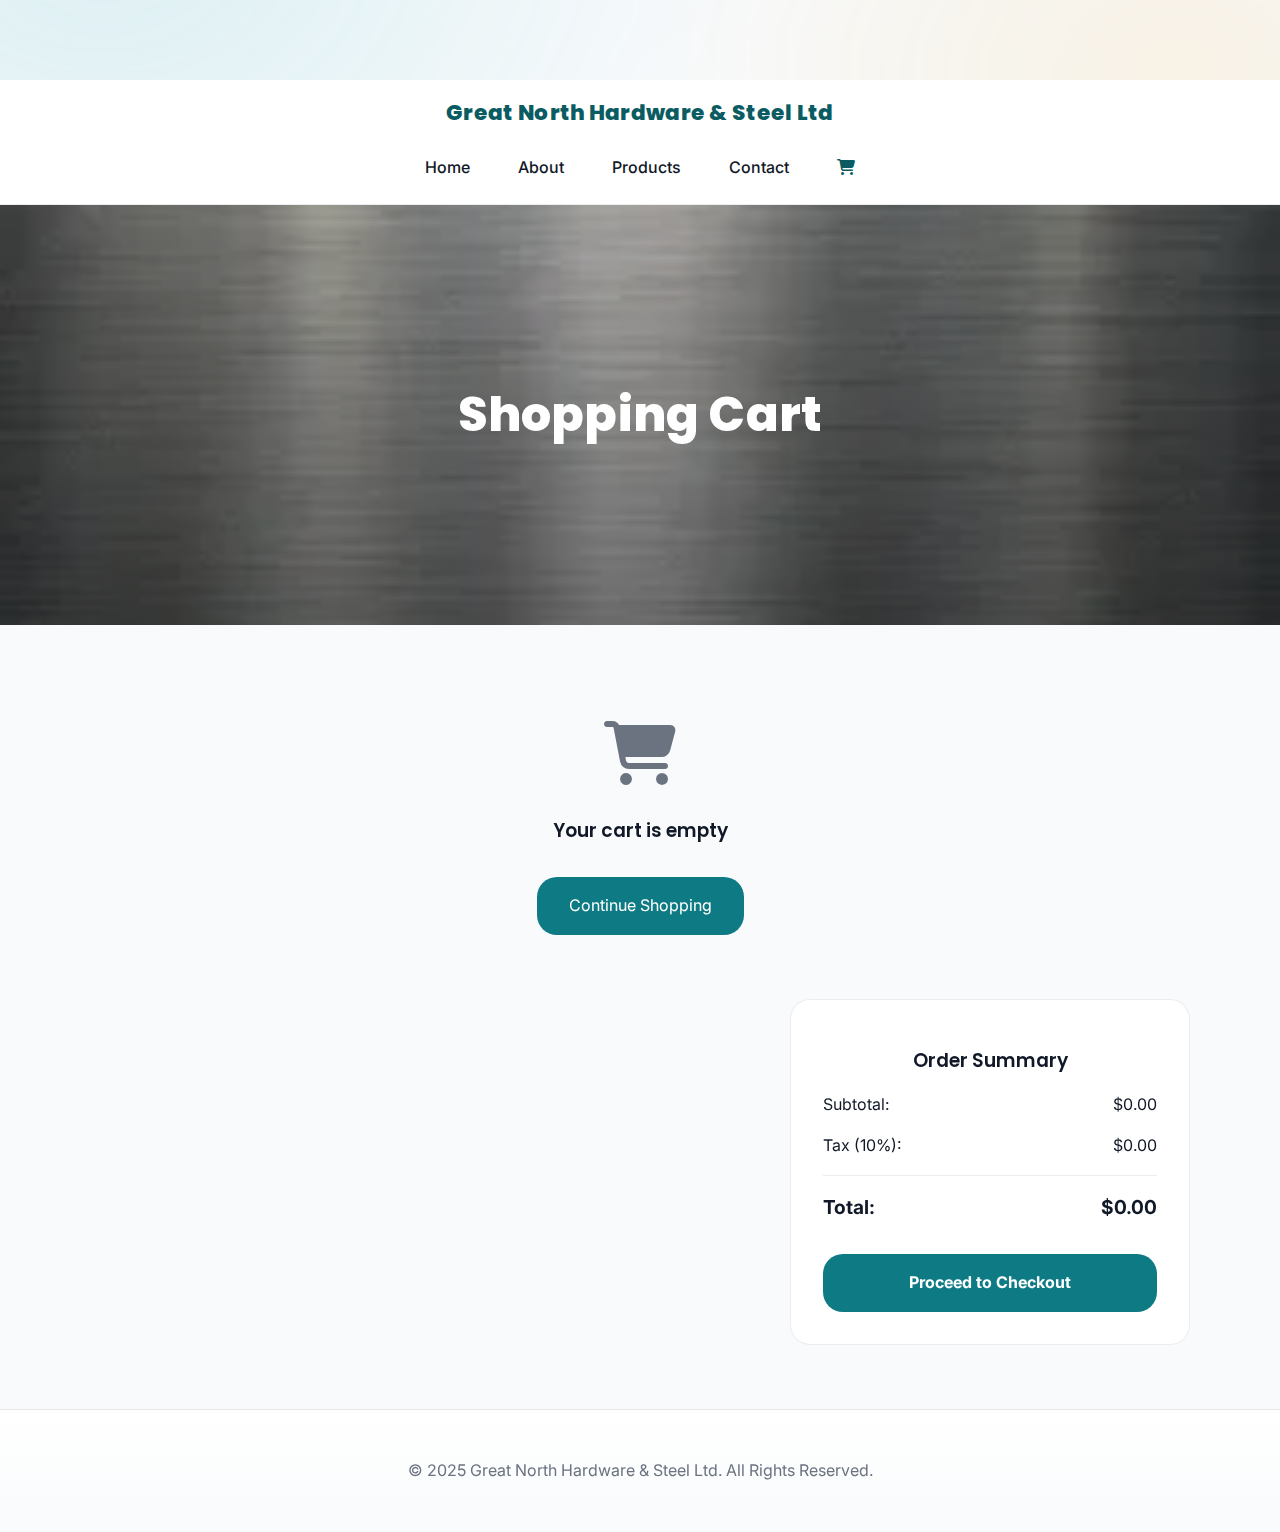
<file: cart.html>
<!DOCTYPE html>
<html lang="en">
<head>
  <link rel="stylesheet" href="https://cdnjs.cloudflare.com/ajax/libs/font-awesome/6.4.0/css/all.min.css">
  <meta charset="UTF-8"> 
  <meta name="viewport" content="width=device-width, initial-scale=1.0">
  <title>Shopping Cart - Great North Hardware & Steel Ltd</title>
  <link rel="stylesheet" href="style.css">
</head>
<body>
<header>
  <div class="logo">Great North Hardware & Steel Ltd</div>
  <nav id="nav-menu">
    <a href="index.html">Home</a>
    <a href="about.html">About</a>
    <a href="products.html">Products</a>
    <a href="contact.html">Contact</a>
    <a href="cart.html" class="cart-link active">
      <i class="fas fa-shopping-cart"></i>
      <span id="cart-count" class="cart-badge">0</span>
    </a>
  </nav>
</header>

<section class="page-banner" style="background-image: url('images/metal.webp');">
  <h2>Shopping Cart</h2>
</section>

<section class="cart-section">
  <div class="container">
    <div id="cart-items"></div>
    <div class="cart-summary">
      <h3>Order Summary</h3>
      <div class="summary-row">
        <span>Subtotal:</span>
        <span id="subtotal">$0.00</span>
      </div>
      <div class="summary-row">
        <span>Tax (10%):</span>
        <span id="tax">$0.00</span>
      </div>
      <div class="summary-row total">
        <span>Total:</span>
        <span id="total">$0.00</span>
      </div>
      <button class="checkout-btn" onclick="checkout()">Proceed to Checkout</button>
    </div>
  </div>
</section>

<footer>
  <p>&copy; 2025 Great North Hardware & Steel Ltd. All Rights Reserved.</p>
</footer>

<script src="script.js"></script>
<script>
function displayCart() {
  const cartItems = document.getElementById('cart-items');
  const cart = JSON.parse(localStorage.getItem('cart')) || [];
  
  if (cart.length === 0) {
    cartItems.innerHTML = '<div class="empty-cart"><i class="fas fa-shopping-cart"></i><h3>Your cart is empty</h3><a href="products.html" class="continue-shopping">Continue Shopping</a></div>';
    updateCartSummary(0);
    return;
  }
  
  let cartHTML = '<div class="cart-items-grid">';
  cart.forEach((item, index) => {
    cartHTML += `
      <div class="cart-item">
        <div class="item-info">
          <h4>${item.name}</h4>
          <p class="item-price">$${item.price}</p>
        </div>
        <div class="quantity-controls">
          <button onclick="updateQuantity(${index}, -1)">-</button>
          <span>${item.quantity}</span>
          <button onclick="updateQuantity(${index}, 1)">+</button>
        </div>
        <div class="item-total">$${(item.price * item.quantity).toFixed(2)}</div>
        <button class="remove-btn" onclick="removeItem(${index})"><i class="fas fa-trash"></i></button>
      </div>
    `;
  });
  cartHTML += '</div>';
  cartItems.innerHTML = cartHTML;
  
  const subtotal = cart.reduce((total, item) => total + (item.price * item.quantity), 0);
  updateCartSummary(subtotal);
}

function updateQuantity(index, change) {
  let cart = JSON.parse(localStorage.getItem('cart')) || [];
  cart[index].quantity += change;
  
  if (cart[index].quantity <= 0) {
    cart.splice(index, 1);
  }
  
  localStorage.setItem('cart', JSON.stringify(cart));
  displayCart();
  updateCartDisplay();
}

function removeItem(index) {
  let cart = JSON.parse(localStorage.getItem('cart')) || [];
  cart.splice(index, 1);
  localStorage.setItem('cart', JSON.stringify(cart));
  displayCart();
  updateCartDisplay();
}

function updateCartSummary(subtotal) {
  const tax = subtotal * 0.1;
  const total = subtotal + tax;
  
  document.getElementById('subtotal').textContent = `$${subtotal.toFixed(2)}`;
  document.getElementById('tax').textContent = `$${tax.toFixed(2)}`;
  document.getElementById('total').textContent = `$${total.toFixed(2)}`;
}

function checkout() {
  const cart = JSON.parse(localStorage.getItem('cart')) || [];
  if (cart.length === 0) {
    showNotification('Your cart is empty!');
    return;
  }
  
  showNotification('Order placed successfully! We will contact you soon.');
  localStorage.removeItem('cart');
  displayCart();
  updateCartDisplay();
}

document.addEventListener('DOMContentLoaded', displayCart);
</script>
</body>
</html>
</file>
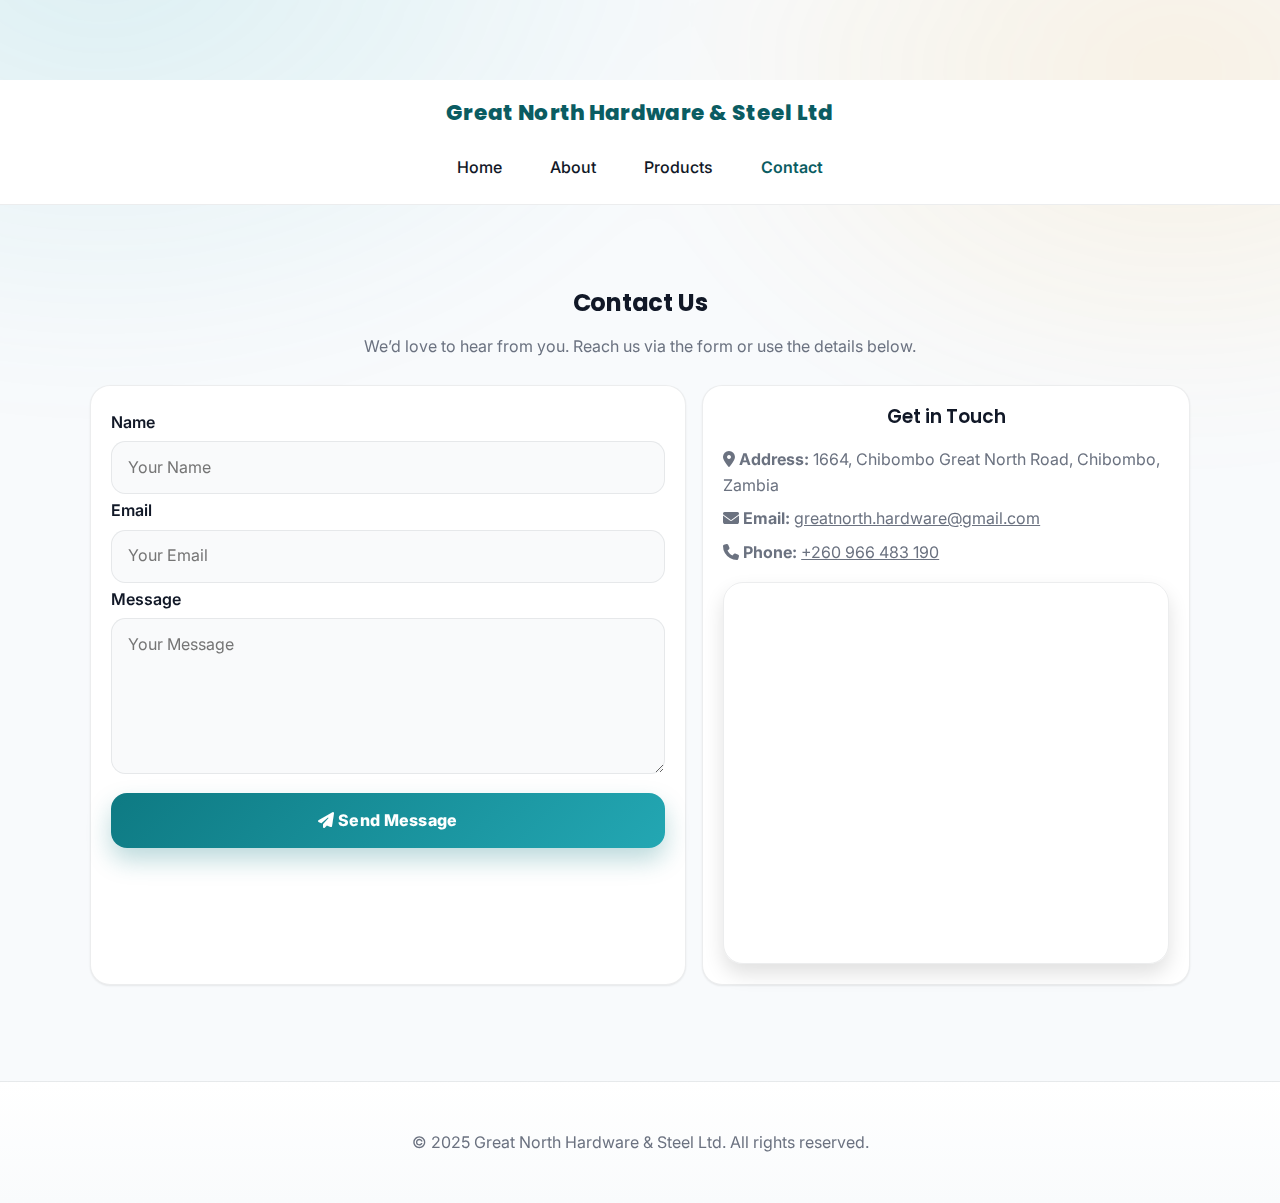
<file: contact.html>
<!DOCTYPE html>
<html lang="en">
<head>
  <meta charset="UTF-8">
  <meta name="viewport" content="width=device-width, initial-scale=1">
  <title>Contact Us - Great North Hardware & Steel Ltd</title>
  <link rel="stylesheet" href="style.css">
  <!-- Font Awesome for icons -->
  <link rel="stylesheet" href="https://cdnjs.cloudflare.com/ajax/libs/font-awesome/6.4.0/css/all.min.css">
</head>
<body>
  <header>
    <div class="logo">Great North Hardware & Steel Ltd</div>
    <button class="menu-toggle" id="menu-toggle">
      <i class="fas fa-bars"></i>
    </button>
    <nav id="nav-menu">
      <button class="close-btn" id="close-btn">
        <i class="fas fa-times"></i>
      </button>
      <a href="index.html">Home</a>
      <a href="about.html">About</a>
      <a href="products.html">Products</a>
      <a href="contact.html" class="active">Contact</a>
    </nav>
  </header>

  <main>
    <section class="contact">
      <h2>Contact Us</h2>
      <p>We’d love to hear from you. Reach us via the form or use the details below.</p>

      <div class="contact-container">
        <!-- Contact Form -->
        <div class="contact-form">
          <form action="https://formspree.io/f/xeolgegd" method="POST">
            <label for="name">Name</label>
            <input type="text" id="name" name="name" placeholder="Your Name" required>

            <label for="email">Email</label>
            <input type="email" id="email" name="email" placeholder="Your Email" required>

            <label for="message">Message</label>
            <textarea id="message" name="message" rows="5" placeholder="Your Message" required></textarea>

            <button type="submit"><i class="fas fa-paper-plane"></i> Send Message</button>
          </form>
        </div>

        <!-- Contact Info -->
        <div class="contact-info">
          <h3>Get in Touch</h3>
          <p><i class="fas fa-map-marker-alt"></i> <strong>Address:</strong> 1664, Chibombo Great North Road, Chibombo, Zambia</p>
          <p><i class="fas fa-envelope"></i> <strong>Email:</strong> <a href="mailto:greatnorth.hardware@gmail.com">greatnorth.hardware@gmail.com</a></p>
          <p><i class="fas fa-phone"></i> <strong>Phone:</strong> <a href="tel:+260966483190">+260 966 483 190</a></p>

          <!-- Google Maps Embed -->
          <div class="map">
            <iframe src="https://www.google.com/maps/embed?pb=!1m18!1m12!1m3!1d3786.890948527685!2d28.183!3d-14.654!2m3!1f0!2f0!3f0!3m2!1i1024!2i768!4f13.1!3m3!1m2!1s0x194f52c4c98f7adf%3A0x2!2sChibombo%2C%20Zambia!5e0!3m2!1sen!2szm!4v1699999999999"
              width="100%" height="250" style="border:0;" allowfullscreen="" loading="lazy"></iframe>
          </div>
        </div>
      </div>
    </section>
  </main>

  <footer>
    <p>&copy; 2025 Great North Hardware & Steel Ltd. All rights reserved.</p>
  </footer>

  <script>
   document.addEventListener("DOMContentLoaded", () => {
  const menuToggle = document.getElementById("menu-toggle");
  const navMenu = document.getElementById("nav-menu");
  const closeBtn = document.getElementById("close-btn");

  // Open menu
  menuToggle.addEventListener("click", () => {
    navMenu.classList.add("active");
    document.body.classList.add("menu-active"); // Add class to body
  });

  // Close menu
  closeBtn.addEventListener("click", () => {
    navMenu.classList.remove("active");
    document.body.classList.remove("menu-active"); // Remove class from body
  });

  // Close when clicking outside nav
  document.addEventListener("click", (e) => {
    if (navMenu.classList.contains("active") && !navMenu.contains(e.target) && e.target !== menuToggle) {
      navMenu.classList.remove("active");
      document.body.classList.remove("menu-active"); // Remove class from body
    }
  });
});
  </script>
</body>
</html>
</file>
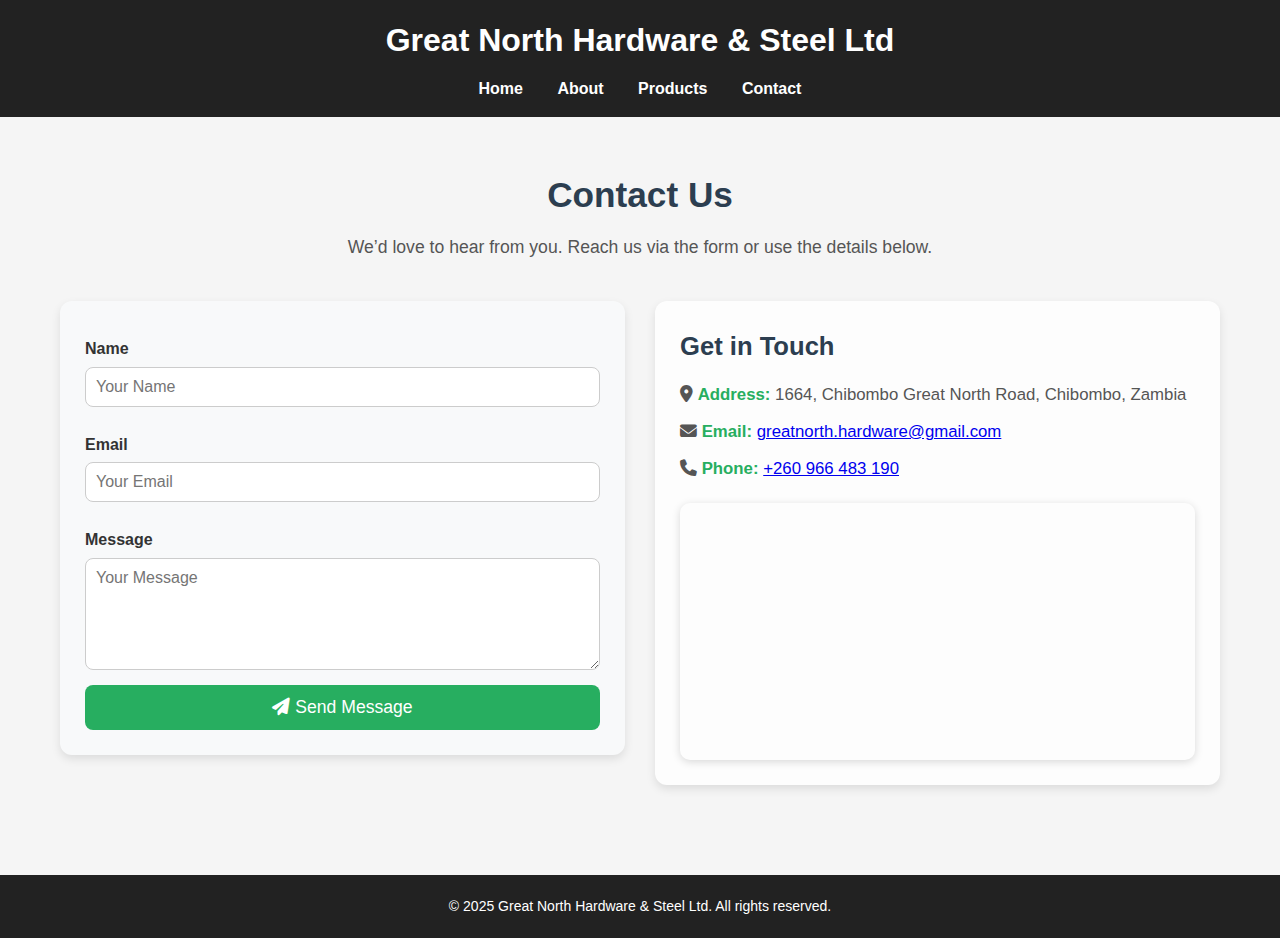
<file: greatnorth-website/contact.html>
<!DOCTYPE html>
<html lang="en">
<head>
  <meta charset="UTF-8">
  <meta name="viewport" content="width=device-width, initial-scale=1.0">
  <title>Contact Us - Great North Hardware & Steel Ltd</title>
  <link rel="stylesheet" href="style.css">

  <!-- Font Awesome for icons -->
  <link rel="stylesheet" href="https://cdnjs.cloudflare.com/ajax/libs/font-awesome/6.4.0/css/all.min.css">
</head>
<body>

  <header>
    <h1>Great North Hardware & Steel Ltd</h1>
    <nav>
      <a href="index.html">Home</a>
      <a href="about.html">About</a>
      <a href="products.html">Products</a>
      <a href="contact.html" class="active">Contact</a>
    </nav>
  </header>

  <main>
    <section class="contact">
      <h2>Contact Us</h2>
      <p>We’d love to hear from you. Reach us via the form or use the details below.</p>

      <div class="contact-container">
        
        <!-- Contact Form -->
        <div class="contact-form">
          <form>
            <label for="name">Name</label>
            <input type="text" id="name" name="name" placeholder="Your Name" required>
            
            <label for="email">Email</label>
            <input type="email" id="email" name="email" placeholder="Your Email" required>
            
            <label for="message">Message</label>
            <textarea id="message" name="message" rows="5" placeholder="Your Message" required></textarea>
            
            <button type="submit"><i class="fas fa-paper-plane"></i> Send Message</button>
          </form>
        </div>

        <!-- Contact Info -->
        <div class="contact-info">
          <h3>Get in Touch</h3>
          <p><i class="fas fa-map-marker-alt"></i> <strong>Address:</strong> 1664, Chibombo Great North Road, Chibombo, Zambia</p>
          <p><i class="fas fa-envelope"></i> <strong>Email:</strong> <a href="mailto:greatnorth.hardware@gmail.com">greatnorth.hardware@gmail.com</a></p>
          <p><i class="fas fa-phone"></i> <strong>Phone:</strong> <a href="tel:+260966483190">+260 966 483 190</a></p>

          <!-- Map -->
          <div class="map">
            <iframe 
              src="https://www.google.com/maps/embed?pb=!1m18!1m12!1m3!1d3786.890948527685!2d28.183!3d-14.654!2m3!1f0!2f0!3f0!3m2!1i1024!2i768!4f13.1!3m3!1m2!1s0x194f52c4c98f7adf%3A0x2!2sChibombo%2C%20Zambia!5e0!3m2!1sen!2szm!4v1699999999999"
              width="100%" height="250" style="border:0;" allowfullscreen="" loading="lazy">
            </iframe>
          </div>
        </div>
      </div>
    </section>
  </main>

  <footer>
    <p>&copy; 2025 Great North Hardware & Steel Ltd. All rights reserved.</p>
  </footer>

</body>
</html>
</file>
<file: style.css>
/*
  Great North Hardware & Steel Ltd — Global Stylesheet
  Mobile-first, responsive, accessible, and gorgeous ✨
  Works with: index.html, about.html, products.html, contact.html
*/

/* --- Font & Variable Setup -------------------------------------------- */
@import url('https://fonts.googleapis.com/css2?family=Inter:wght@300;400;500;600;700;800&family=Poppins:wght@400;600;700&display=swap');

:root {
  /* Brand palette */
  --brand: #0e7a83;           /* teal */
  --brand-700: #0a5c62;
  --brand-600: #0c6d74;
  --brand-500: #0e7a83;
  --brand-400: #23a7b3;
  --brand-300: #50c7d1;
  --brand-200: #a2e6ec;
  --brand-50:  #eafcff;

  --accent: #f5a524;           /* amber */
  --accent-600: #c88413;

  --bg: #0b0e13;               /* canvas background (used in dark) */
  --surface: #0f141b;          /* card/background surfaces */
  --text: #111827;             /* default text */
  --muted: #6b7280;            /* secondary text */
  --border: rgba(17, 24, 39, .08);
  --ring: rgba(14, 122, 131, .35);

  --radius: 1.25rem;
  --radius-sm: .875rem;
  --shadow-sm: 0 1px 2px rgba(0,0,0,.08);
  --shadow-md: 0 10px 20px rgba(0,0,0,.12);
  --shadow-lg: 0 30px 60px rgba(0,0,0,.18);

  --container: 1100px;
}

@media (prefers-color-scheme: dark) {
  :root {
    --text: #e5e7eb;
    --muted: #a6adbb;
    --border: rgba(255, 255, 255, .08);
    --ring: rgba(56, 189, 248, .35);
  }
}

/* --- CSS Reset --------------------------------------------------------- */
*, *::before, *::after { box-sizing: border-box; }
html { scroll-behavior: smooth; }
html, body { height: 100%; }
body {
  margin: 0; 
  font-family: Inter, system-ui, -apple-system, Segoe UI, Roboto, Helvetica, Arial, "Apple Color Emoji", "Segoe UI Emoji";
  color: var(--text);
  background: #f8fafc;
  line-height: 1.6;
  -webkit-font-smoothing: antialiased; 
  -moz-osx-font-smoothing: grayscale;
  padding-top: 80px;
  text-align: center;
  overflow-x: hidden;
}

body.menu-active {
  overflow: hidden;
}

@media (max-width: 768px) {
  body {
    padding-top: 70px;
  }
}

img { max-width: 100%; height: auto; display: block; }
a { color: inherit; text-decoration: none; }
button, input, textarea { font: inherit; color: inherit; }

/* --- Layout Helpers ---------------------------------------------------- */
.container { 
  width: min(100% - 2rem, var(--container)); 
  margin: 0 auto; 
  text-align: center; /* Center container content */
}
.section { 
  padding: clamp(2.5rem, 4vw, 5rem) 0; 
  text-align: center; /* Center section content */
}

h1, h2, h3 { font-family: Poppins, Inter, system-ui; line-height: 1.2; }
h1 { font-weight: 800; letter-spacing: -.02em; }
h2 { font-weight: 700; letter-spacing: -.01em; }
h3 { font-weight: 600; }

p { 
  color: var(--muted);
  max-width: 800px; /* Limit paragraph width for readability */
  margin-left: auto; /* Center paragraphs */
  margin-right: auto; /* Center paragraphs */
}

/* --- Fancy Gradient Backdrop (subtle) --------------------------------- */
body::before {
  content: "";
  position: fixed; inset: -20vh -20vw; z-index: -1;
  background: radial-gradient(60% 60% at 20% 10%, rgba(35, 167, 179, .12) 0%, transparent 60%),
              radial-gradient(50% 50% at 80% 20%, rgba(245, 165, 36, .10) 0%, transparent 60%);
  filter: blur(40px) saturate(110%);
}

/* --- Header / Navigation ---------------------------------------------- */
header {
  position: sticky; 
  top: 0; 
  z-index: 50;
  background: white;
  border-bottom: 1px solid var(--border);
  padding: 1rem;
  text-align: center;
}

@media (prefers-color-scheme: dark) {
  header { 
    background: var(--surface);
    border-bottom: 1px solid var(--border);
  }
}

header .logo {
  font-family: Poppins, Inter, system-ui; 
  font-weight: 800; 
  letter-spacing: .3px;
  font-size: clamp(1.05rem, 2.2vw, 1.35rem);
  color: var(--brand-700);
  margin-bottom: 1rem;
}

@media (prefers-color-scheme: dark) {
  header .logo { color: #d9f3f5; }
}

nav#nav-menu {
  display: flex;
  justify-content: center;
  gap: 1rem;
  flex-wrap: wrap;
}

nav#nav-menu a { 
  padding: 0.5rem 1rem; 
  font-weight: 500; 
  color: var(--text);
  transition: color 0.2s ease;
}

nav#nav-menu a:hover { 
  color: var(--brand-500);
}

nav#nav-menu a.active { 
  color: var(--brand-700);
  font-weight: 600;
}

/* Mobile menu toggle */
.menu-toggle {
  display: none;
  background: none;
  border: none;
  font-size: 1.5rem;
  color: var(--brand-700);
  cursor: pointer;
}

.close-btn {
  display: none;
  position: absolute;
  top: 1rem;
  right: 1rem;
  background: none;
  border: none;
  font-size: 1.5rem;
  color: var(--text);
  cursor: pointer;
}

@media (max-width: 768px) {
  .menu-toggle {
    display: block;
  }
  
  nav#nav-menu {
    position: fixed;
    top: 0;
    right: -100%;
    width: 80%;
    height: 100vh;
    background: white;
    flex-direction: column;
    justify-content: flex-start;
    align-items: stretch;
    padding: 4rem 2rem 2rem;
    box-shadow: -5px 0 15px rgba(0,0,0,0.1);
    transition: right 0.3s ease;
    z-index: 100;
  }
  
  nav#nav-menu.active {
    right: 0;
  }
  
  nav#nav-menu a {
    padding: 1rem 0;
    border-bottom: 1px solid var(--border);
    text-align: left;
  }
  
  nav#nav-menu .close-btn {
    display: block;
  }
  
  .cart-link {
    margin-top: 1rem;
    padding-top: 1rem;
    border-top: 2px solid var(--border);
  }
}

/* --- Banner / Hero ----------------------------------------------------- */
.page-banner {
  position: relative;
  min-height: clamp(220px, 38vw, 420px);
  display: grid; place-items: center;
  background-size: cover; background-position: center; 
  overflow: hidden;
}
.page-banner::before {
  content: ""; position: absolute; inset: 0;
  background: linear-gradient(180deg, rgba(0,0,0,.35), rgba(0,0,0,.55));
}
.page-banner h2 {
  position: relative; z-index: 1; 
  color: #fff; font-size: clamp(1.6rem, 6vw, 3rem); 
  font-weight: 800; text-align: center; letter-spacing: .2px;
  padding: 0 1rem;
}

/* Scroll cue (About page) */
.scroll-down { 
  width: 42px; height: 42px; border-radius: 999px; 
  margin: -1.25rem auto 0; display: grid; place-items: center; 
  background: white; color: var(--brand-700); 
  box-shadow: 0 10px 25px rgba(0,0,0,.12);
  animation: floatY 2.2s ease-in-out infinite;
}
.scroll-down i { font-size: 1.1rem; }
@keyframes floatY { 0%,100%{ transform: translateY(0)} 50%{ transform: translateY(8px)} }

/* --- Generic Content Blocks ------------------------------------------- */
.content { 
  padding: clamp(2rem, 5vw, 4rem) 1rem; 
  max-width: var(--container); margin: 0 auto; 
  text-align: center; /* Center content */
}
.content h2 { margin: 0 0 .5rem; }
.content p { font-size: 1.05rem; }

/* --- Gallery (Home) ---------------------------------------------------- */
.gallery { 
  padding: clamp(2rem, 5vw, 4rem) 1rem; 
  text-align: center; /* Center gallery content */
}
.gallery h3 { text-align: center; margin-bottom: 1.25rem; }
.gallery-grid {
  width: min(100% - 2rem, var(--container));
  margin: 0 auto; 
  display: grid; gap: 1rem; 
  grid-template-columns: repeat(2, 1fr);
  justify-content: center; /* Center grid items */
}
.gallery-grid img {
  border-radius: var(--radius); 
  box-shadow: var(--shadow-md);
  width: 100%;
  height: 250px; /* Fixed height for all images */
  object-fit: cover; /* Ensures images cover the area without distortion */
  transition: transform .6s cubic-bezier(.2,.8,.2,1), box-shadow .3s ease;
}
.gallery-grid img:hover { 
  transform: translateY(-6px) scale(1.02); 
  box-shadow: var(--shadow-lg);
}
@media (min-width: 780px) {
  .gallery-grid { grid-template-columns: repeat(3, 1fr); }
}

/* --- Values Grid (About) ---------------------------------------------- */
.values { 
  padding: clamp(2.2rem, 4vw, 4.4rem) 1rem; 
  text-align: center; /* Center values content */
}
.values h2 { text-align: center; margin-bottom: 1.2rem; }
.values-grid {
  width: min(100% - 2rem, var(--container)); margin: 0 auto;
  display: grid; gap: 1rem; grid-template-columns: 1fr;
  justify-content: center; /* Center grid items */
}
@media (min-width: 680px) { .values-grid { grid-template-columns: repeat(3, 1fr); } }

.value-box { 
  background: linear-gradient(180deg, #fff, #f6f9fb);
  border: 1px solid var(--border); border-radius: var(--radius); 
  padding: 1.25rem; text-align: center; 
  box-shadow: var(--shadow-sm); transition: .3s ease;
}
.value-box:hover { transform: translateY(-6px); box-shadow: var(--shadow-md); }
.value-box img { 
  width: 72px; 
  height: 72px; 
  margin: .25rem auto .75rem; 
  object-fit: cover; /* Ensure value images are consistent */
}
.value-box h3 { margin: .25rem 0 .35rem; }

/* --- Team Section (About) --------------------------------------------- */
.team { 
  padding: clamp(2rem, 5vw, 4rem) 1rem; 
  width: min(100% - 2rem, var(--container)); margin: 0 auto; 
  text-align: center; /* Center team content */
}
.team img { 
  border-radius: var(--radius); 
  box-shadow: var(--shadow-md);
  width: 100%;
  height: 350px; /* Increased from 250px to 350px for bigger images */
  object-fit: cover; /* Ensures images cover the area without distortion */
}

/* --- Products Grid ----------------------------------------------------- */
.products { 
  padding: clamp(2rem, 5vw, 4rem) 1rem; 
  text-align: center; /* Center products content */
}
.products h2 { text-align: center; margin-bottom: 1.2rem; }
.product-grid {
  width: min(100% - 2rem, var(--container)); margin: 0 auto; 
  display: grid; gap: 1rem; grid-template-columns: 1fr; 
  justify-content: center; /* Center grid items */
}
@media (min-width: 680px) { .product-grid { grid-template-columns: repeat(2, 1fr); } }
@media (min-width: 980px) { .product-grid { grid-template-columns: repeat(3, 1fr); } }

.product-card { 
  display: grid; grid-template-rows: auto 1fr; 
  background: #fff; border: 1px solid var(--border); 
  border-radius: calc(var(--radius) + .25rem); overflow: hidden; 
  box-shadow: var(--shadow-sm); transition: transform .35s ease, box-shadow .35s ease;
  text-align: center; /* Center product card content */
}
.product-card:hover { transform: translateY(-6px); box-shadow: var(--shadow-md); }
.product-card img { 
  aspect-ratio: 16/10; 
  object-fit: cover;
  width: 100%;
  height: 200px; /* Fixed height for all product images */
}
.product-info { padding: 1rem 1rem 1.25rem; }
.product-info h3 { margin: .25rem 0 .25rem; }
.product-info p { min-height: 3.2rem; }
.product-info .product-actions {
  display: flex;
  gap: 0.5rem;
  margin-top: .75rem;
  justify-content: center;
}

.product-info .btn {
  flex: 1;
  padding: .6rem .95rem;
  border: none;
  border-radius: .85rem;
  font-weight: 700;
  cursor: pointer;
  transition: transform .15s ease, box-shadow .15s ease, background .2s ease;
}

.product-info .btn-primary {
  background: var(--brand);
  color: white;
  box-shadow: 0 8px 16px rgba(14,122,131,.25);
}

.product-info .btn-secondary {
  background: var(--accent);
  color: white;
  box-shadow: 0 8px 16px rgba(245,165,36,.25);
}

.product-info .btn:hover {
  transform: translateY(-2px);
}

.product-info .btn-primary:hover {
  background: var(--brand-600);
  box-shadow: 0 12px 20px rgba(14,122,131,.28);
}

.product-info .btn-secondary:hover {
  background: var(--accent-600);
  box-shadow: 0 12px 20px rgba(245,165,36,.28);
}

/* --- Contact Page ------------------------------------------------------ */
.contact { 
  padding: clamp(2rem, 5vw, 4rem) 1rem; 
  text-align: center; /* Center contact content */
}
.contact h2 { text-align: center; margin-bottom: .6rem; }
.contact p { text-align: center; margin-bottom: 1.6rem; }

.contact-container { 
  width: min(100% - 2rem, var(--container)); margin: 0 auto; 
  display: grid; gap: 1rem; grid-template-columns: 1fr; 
  justify-content: center; /* Center grid items */
}
@media (min-width: 900px) { .contact-container { grid-template-columns: 1.1fr .9fr; } }

.contact-form, .contact-info { 
  background: #fff; border: 1px solid var(--border); border-radius: var(--radius);
  box-shadow: var(--shadow-sm); padding: 1.25rem;
  text-align: left; /* Form text should be left-aligned */
}

/* Form */
label { font-weight: 600; display: block; margin: .25rem 0 .35rem; }
input, textarea {
  width: 100%; border: 1px solid var(--border); border-radius: .9rem; 
  padding: .8rem 1rem; background: #f9fafb;
  outline: none; transition: border-color .2s ease, box-shadow .2s ease;
}
input:focus, textarea:focus { 
  border-color: var(--brand-400); 
  box-shadow: 0 0 0 6px var(--ring);
}
button[type="submit"] {
  margin-top: .75rem; width: 100%; 
  background: linear-gradient(135deg, var(--brand-500), var(--brand-400));
  color: white; font-weight: 800; letter-spacing: .3px;
  padding: .9rem 1rem; border: 0; border-radius: 1rem; cursor: pointer;
  box-shadow: 0 12px 24px rgba(14,122,131,.28);
  transition: transform .1s ease, filter .2s ease, box-shadow .2s ease;
}
button[type="submit"]:hover { filter: brightness(1.03); box-shadow: 0 18px 28px rgba(14,122,131,.34); }
button[type="submit"]:active { transform: translateY(1px); }

/* Contact info */
.contact-info h3 { margin-top: 0; text-align: center; } /* Center heading */
.contact-info p { text-align: left; margin: .5rem 0; }
.contact-info a { text-decoration: underline; }

/* Map */
.map { 
  margin-top: 1rem; border-radius: var(--radius); overflow: hidden; 
  box-shadow: var(--shadow-md); border: 1px solid var(--border);
}
.map iframe { display: block; width: 100%; height: clamp(240px, 35vw, 380px); }

/* --- Footer ------------------------------------------------------------ */
footer {
  margin-top: 2rem; text-align: center; padding: 2rem 1rem; 
  color: var(--muted); border-top: 1px solid var(--border);
  background: linear-gradient(180deg, #fff, #f9fbfc);
}

/* --- New Features Styles ----------------------------------------------- */
.cart-link {
  position: relative;
  display: flex;
  align-items: center;
  gap: 0.5rem;
}

.cart-badge {
  background: var(--accent);
  color: white;
  border-radius: 50%;
  width: 20px;
  height: 20px;
  display: flex;
  align-items: center;
  justify-content: center;
  font-size: 0.8rem;
  font-weight: bold;
  position: absolute;
  top: -8px;
  right: -8px;
}

.search-container {
  position: relative;
  max-width: 400px;
  margin: 2rem auto;
}

.search-input {
  width: 100%;
  padding: 1rem 3rem 1rem 1rem;
  border: 2px solid var(--border);
  border-radius: 2rem;
  font-size: 1rem;
  outline: none;
  transition: border-color 0.3s ease;
}

.search-input:focus {
  border-color: var(--brand);
}

.search-icon {
  position: absolute;
  right: 1rem;
  top: 50%;
  transform: translateY(-50%);
  color: var(--muted);
}

.stats-grid {
  display: grid;
  grid-template-columns: repeat(auto-fit, minmax(200px, 1fr));
  gap: 1rem;
  margin: 2rem 0;
  max-width: 800px;
  margin-left: auto;
  margin-right: auto;
}

.stat-card {
  background: white;
  padding: 2rem;
  border-radius: var(--radius);
  text-align: center;
  box-shadow: var(--shadow-sm);
  border: 1px solid var(--border);
}

.stat-card i {
  font-size: 2rem;
  color: var(--brand);
  margin-bottom: 1rem;
}

.stat-card h3 {
  font-size: 2rem;
  margin: 0.5rem 0;
  color: var(--brand-700);
}

.notification {
  position: fixed;
  top: 20px;
  right: 20px;
  background: var(--brand);
  color: white;
  padding: 1rem 1.5rem;
  border-radius: var(--radius);
  box-shadow: var(--shadow-lg);
  transform: translateX(400px);
  transition: transform 0.3s ease;
  z-index: 1000;
}

.notification.show {
  transform: translateX(0);
}

.cart-section {
  padding: 2rem 1rem;
  max-width: 1200px;
  margin: 0 auto;
}

.cart-items-grid {
  margin-bottom: 2rem;
}

.cart-item {
  display: grid;
  grid-template-columns: 2fr 1fr 1fr auto;
  gap: 1rem;
  align-items: center;
  padding: 1rem;
  background: white;
  border: 1px solid var(--border);
  border-radius: var(--radius);
  margin-bottom: 1rem;
}

.quantity-controls {
  display: flex;
  align-items: center;
  gap: 0.5rem;
}

.quantity-controls button {
  width: 30px;
  height: 30px;
  border: 1px solid var(--border);
  background: white;
  border-radius: 50%;
  cursor: pointer;
}

.cart-summary {
  background: white;
  padding: 2rem;
  border-radius: var(--radius);
  border: 1px solid var(--border);
  max-width: 400px;
  margin-left: auto;
}

.summary-row {
  display: flex;
  justify-content: space-between;
  margin-bottom: 1rem;
}

.summary-row.total {
  font-weight: bold;
  font-size: 1.2rem;
  border-top: 1px solid var(--border);
  padding-top: 1rem;
}

.checkout-btn {
  width: 100%;
  background: var(--brand);
  color: white;
  padding: 1rem;
  border: none;
  border-radius: var(--radius);
  font-weight: bold;
  cursor: pointer;
  margin-top: 1rem;
}

.empty-cart {
  text-align: center;
  padding: 4rem 2rem;
}

.empty-cart i {
  font-size: 4rem;
  color: var(--muted);
  margin-bottom: 1rem;
}

.continue-shopping {
  display: inline-block;
  background: var(--brand);
  color: white;
  padding: 1rem 2rem;
  border-radius: var(--radius);
  text-decoration: none;
  margin-top: 1rem;
}

/* Modal Styles */
.modal {
  position: fixed;
  z-index: 1000;
  left: 0;
  top: 0;
  width: 100%;
  height: 100%;
  background-color: rgba(0,0,0,0.5);
  display: flex;
  align-items: center;
  justify-content: center;
}

.modal-content {
  background-color: white;
  padding: 2rem;
  border-radius: var(--radius);
  width: 90%;
  max-width: 500px;
  position: relative;
}

.close {
  position: absolute;
  right: 1rem;
  top: 1rem;
  font-size: 2rem;
  cursor: pointer;
  color: var(--muted);
}

.close:hover {
  color: var(--text);
}

.modal-content h3 {
  margin-top: 0;
  margin-bottom: 1.5rem;
  text-align: center;
}

.modal-content form {
  display: flex;
  flex-direction: column;
  gap: 1rem;
}

.modal-content input,
.modal-content textarea {
  padding: 0.8rem;
  border: 1px solid var(--border);
  border-radius: 0.5rem;
  font-size: 1rem;
}

.modal-content button {
  padding: 1rem;
  border: none;
  border-radius: 0.5rem;
  font-weight: bold;
  cursor: pointer;
}

/* Enhanced Homepage Styles */
.services {
  padding: 4rem 1rem;
  background: linear-gradient(135deg, #f8fafc 0%, #e2e8f0 100%);
}

.services-grid {
  display: grid;
  grid-template-columns: repeat(auto-fit, minmax(250px, 1fr));
  gap: 2rem;
  max-width: 1200px;
  margin: 2rem auto 0;
}

.service-card {
  background: white;
  padding: 2rem;
  border-radius: var(--radius);
  text-align: center;
  box-shadow: var(--shadow-sm);
  border: 1px solid var(--border);
  transition: transform 0.3s ease, box-shadow 0.3s ease;
}

.service-card:hover {
  transform: translateY(-5px);
  box-shadow: var(--shadow-md);
}

.service-card i {
  font-size: 3rem;
  color: var(--brand);
  margin-bottom: 1rem;
}

.service-card h3 {
  margin-bottom: 1rem;
  color: var(--brand-700);
}

.product-showcase {
  position: relative;
  border-radius: var(--radius);
  overflow: hidden;
  transition: transform 0.3s ease;
}

.product-showcase:hover {
  transform: scale(1.05);
}

.showcase-overlay {
  position: absolute;
  bottom: 0;
  left: 0;
  right: 0;
  background: linear-gradient(transparent, rgba(0,0,0,0.8));
  color: white;
  padding: 2rem 1rem 1rem;
  text-align: center;
}

.showcase-overlay h3 {
  margin: 0 0 0.5rem;
  font-size: 1.5rem;
}

.testimonials {
  padding: 4rem 1rem;
  background: var(--brand-50);
}

.testimonials-grid {
  display: grid;
  grid-template-columns: repeat(auto-fit, minmax(300px, 1fr));
  gap: 2rem;
  max-width: 1200px;
  margin: 2rem auto 0;
}

.testimonial-card {
  background: white;
  padding: 2rem;
  border-radius: var(--radius);
  box-shadow: var(--shadow-sm);
  border-left: 4px solid var(--brand);
}

.stars {
  color: #fbbf24;
  font-size: 1.2rem;
  margin-bottom: 1rem;
}

.customer-info {
  margin-top: 1rem;
  padding-top: 1rem;
  border-top: 1px solid var(--border);
}

.customer-info strong {
  display: block;
  color: var(--brand-700);
}

.customer-info span {
  color: var(--muted);
  font-size: 0.9rem;
}

/* Enhanced About Page Styles */
.about-intro {
  display: grid;
  grid-template-columns: 1fr;
  gap: 3rem;
  align-items: center;
  max-width: 1200px;
  margin: 0 auto;
}

@media (min-width: 768px) {
  .about-intro {
    grid-template-columns: 1fr 1fr;
  }
}

.about-highlights {
  display: flex;
  flex-direction: column;
  gap: 1rem;
  margin-top: 2rem;
}

.highlight {
  display: flex;
  align-items: center;
  gap: 1rem;
}

.highlight i {
  color: var(--brand);
  font-size: 1.5rem;
}

.about-image img {
  border-radius: var(--radius);
  box-shadow: var(--shadow-md);
}

.company-history {
  padding: 4rem 1rem;
  background: linear-gradient(135deg, #f8fafc 0%, #e2e8f0 100%);
}

.timeline {
  max-width: 800px;
  margin: 2rem auto;
  position: relative;
}

.timeline::before {
  content: '';
  position: absolute;
  left: 50%;
  transform: translateX(-50%);
  width: 2px;
  height: 100%;
  background: var(--brand);
}

.timeline-item {
  display: flex;
  margin-bottom: 3rem;
  position: relative;
}

.timeline-item:nth-child(odd) {
  flex-direction: row;
}

.timeline-item:nth-child(even) {
  flex-direction: row-reverse;
}

.timeline-year {
  background: var(--brand);
  color: white;
  padding: 1rem;
  border-radius: 50%;
  width: 80px;
  height: 80px;
  display: flex;
  align-items: center;
  justify-content: center;
  font-weight: bold;
  position: absolute;
  left: 50%;
  transform: translateX(-50%);
  z-index: 2;
}

.timeline-content {
  background: white;
  padding: 2rem;
  border-radius: var(--radius);
  box-shadow: var(--shadow-sm);
  width: 45%;
  margin-left: auto;
  margin-right: auto;
}

.timeline-item:nth-child(odd) .timeline-content {
  margin-right: 55%;
}

.timeline-item:nth-child(even) .timeline-content {
  margin-left: 55%;
}

.team-grid {
  display: grid;
  grid-template-columns: repeat(auto-fit, minmax(250px, 1fr));
  gap: 2rem;
  max-width: 1000px;
  margin: 2rem auto 0;
}

.team-member {
  background: white;
  padding: 2rem;
  border-radius: var(--radius);
  text-align: center;
  box-shadow: var(--shadow-sm);
  border: 1px solid var(--border);
  transition: transform 0.3s ease;
}

.team-member:hover {
  transform: translateY(-5px);
}

.team-member img {
  width: 120px;
  height: 120px;
  border-radius: 50%;
  margin: 0 auto 1rem;
  object-fit: cover;
}

.team-member h3 {
  margin: 1rem 0 0.5rem;
  color: var(--brand-700);
}

.team-member p {
  color: var(--brand);
  font-weight: 600;
  margin-bottom: 0.5rem;
}

.team-member span {
  color: var(--muted);
  font-size: 0.9rem;
}

/* Enhanced Products Page Styles */
.products-header {
  text-align: center;
  margin-bottom: 3rem;
}

.products-header h2 {
  margin-bottom: 1rem;
}

.product-categories {
  display: flex;
  justify-content: center;
  gap: 1rem;
  margin: 2rem 0;
  flex-wrap: wrap;
}

.category-btn {
  padding: 0.8rem 1.5rem;
  border: 2px solid var(--brand);
  background: transparent;
  color: var(--brand);
  border-radius: 2rem;
  cursor: pointer;
  transition: all 0.3s ease;
  font-weight: 600;
}

.category-btn.active,
.category-btn:hover {
  background: var(--brand);
  color: white;
}

.product-features {
  padding: 4rem 1rem;
  background: var(--brand-50);
}

.features-grid {
  display: grid;
  grid-template-columns: repeat(auto-fit, minmax(250px, 1fr));
  gap: 2rem;
  max-width: 1000px;
  margin: 2rem auto 0;
}

.feature-card {
  background: white;
  padding: 2rem;
  border-radius: var(--radius);
  text-align: center;
  box-shadow: var(--shadow-sm);
  border: 1px solid var(--border);
}

.feature-card i {
  font-size: 2.5rem;
  color: var(--brand);
  margin-bottom: 1rem;
}

.feature-card h3 {
  margin-bottom: 1rem;
  color: var(--brand-700);
}

@media (max-width: 768px) {
  /* Header adjustments */
  header {
    display: flex;
    justify-content: space-between;
    align-items: center;
    padding: 1rem;
  }
  
  header .logo {
    font-size: 1rem;
    margin-bottom: 0;
  }
  
  /* Banner adjustments */
  .page-banner {
    min-height: 200px;
  }
  
  .page-banner h2 {
    font-size: 1.8rem;
  }
  
  /* Grid adjustments */
  .stats-grid {
    grid-template-columns: repeat(2, 1fr);
    gap: 1rem;
  }
  
  .services-grid,
  .testimonials-grid,
  .features-grid {
    grid-template-columns: 1fr;
    gap: 1.5rem;
  }
  
  .gallery-grid {
    grid-template-columns: 1fr;
  }
  
  .product-grid {
    grid-template-columns: 1fr;
  }
  
  .team-grid {
    grid-template-columns: repeat(2, 1fr);
  }
  
  /* Product categories */
  .product-categories {
    flex-direction: column;
    align-items: center;
    gap: 0.5rem;
  }
  
  .category-btn {
    width: 100%;
    max-width: 200px;
  }
  
  /* Cart adjustments */
  .cart-item {
    grid-template-columns: 1fr;
    gap: 1rem;
    text-align: center;
  }
  
  .cart-summary {
    margin-left: 0;
  }
  
  /* Timeline adjustments */
  .timeline::before {
    left: 30px;
  }
  
  .timeline-year {
    left: 30px;
    width: 60px;
    height: 60px;
    font-size: 0.9rem;
  }
  
  .timeline-content {
    width: calc(100% - 100px);
    margin-left: 100px !important;
    margin-right: 0 !important;
  }
  
  .about-highlights {
    gap: 0.5rem;
  }
  
  .highlight {
    font-size: 0.9rem;
  }
  
  /* Modal adjustments */
  .modal-content {
    width: 95%;
    padding: 1.5rem;
  }
  
  /* Button adjustments */
  .product-actions {
    flex-direction: column;
  }
  
  /* Search adjustments */
  .search-container {
    max-width: 100%;
    margin: 1rem auto;
  }
  
  /* Padding adjustments */
  .services,
  .testimonials,
  .company-history,
  .product-features,
  .products,
  .content {
    padding: 2rem 1rem;
  }
}

.remove-btn {
  background: #dc2626;
  color: white;
  border: none;
  padding: 0.5rem;
  border-radius: 50%;
  cursor: pointer;
  width: 35px;
  height: 35px;
}

/* --- Utilities --------------------------------------------------------- */
.shadow-sm { box-shadow: var(--shadow-sm); }
.shadow-md { box-shadow: var(--shadow-md); }
.rounded { border-radius: var(--radius); }
.badge {
  display: inline-block; padding: .35rem .6rem; border-radius: 999px; 
  background: var(--brand-50); color: var(--brand-700); font-weight: 700; font-size: .8rem;
}

/* --- Focus styles (accessibility) ------------------------------------- */
:focus-visible {
  outline: 0; box-shadow: 0 0 0 6px var(--ring), inset 0 0 0 2px white; border-radius: .75rem;
}

/* --- Reduced Motion ---------------------------------------------------- */
@media (prefers-reduced-motion: reduce) {
  * { animation: none !important; transition: none !important; }
}

/* --- Dark Mode Surfaces ------------------------------------------------ */
@media (prefers-color-scheme: dark) {
  body { background: var(--bg); }
  .value-box, .product-card, .contact-form, .contact-info, footer, .stat-card, .cart-item, .cart-summary, .modal-content, .service-card, .testimonial-card, .team-member, .feature-card, .timeline-content { 
    background: var(--surface); border-color: var(--border); 
  }
  .gallery-grid img, .team img, .map { box-shadow: none; }
  nav#nav-menu a { color: #c4c9d4; }
  .search-input { background: var(--surface); color: var(--text); }
  .quantity-controls button { background: var(--surface); color: var(--text); }
  .modal-content input, .modal-content textarea { background: var(--surface); color: var(--text); }
  .services, .testimonials, .company-history, .product-features { background: var(--surface); }
  nav#nav-menu { background: var(--surface); }
}

/* --- Print (nice letterhead) ------------------------------------------ */
@media print {
  header, .menu-toggle, .close-btn, .scroll-down { display: none !important; }
  .page-banner { min-height: 140px; }
  .page-banner::before { background: linear-gradient(180deg, rgba(0,0,0,.15), rgba(0,0,0,.25)); }
  a { text-decoration: underline; color: black; }
}
</file>
<file: greatnorth-website/style.css>
/* ====== Reset & Base ====== */
* {
  margin: 0;
  padding: 0;
  box-sizing: border-box;
  font-family: Arial, sans-serif;
}

body {
  background: #f5f5f5;
  color: #333;
  line-height: 1.6;
}

/* ====== Header & Navigation ====== */
header {
  background: #222;
  color: #fff;
  padding: 15px 20px;
  text-align: center;
}

header h1 {
  margin-bottom: 10px;
}

nav {
  margin-top: 10px;
}

nav a {
  color: #fff;
  text-decoration: none;
  margin: 0 15px;
  font-weight: bold;
  transition: color 0.3s;
}

nav a:hover {
  color: #f39c12;
}

/* ====== Banner Section ====== */
.page-banner {
  height: 250px;
  background-size: cover;
  background-position: center;
  display: flex;
  align-items: center;
  justify-content: center;
  color: #fff;
  font-size: 28px;
  font-weight: bold;
  text-shadow: 2px 2px 6px rgba(0,0,0,0.6);
}

/* ====== Content Section ====== */
.content {
  padding: 40px 20px;
  max-width: 1000px;
  margin: auto;
}

.content h2, .content h3 {
  margin-bottom: 20px;
  color: #222;
}

.content p, .content ul {
  margin-bottom: 20px;
  font-size: 18px;
}

.content ul li {
  margin-bottom: 10px;
}

/* ====== Gallery Section ====== */
.gallery {
  padding: 40px 20px;
  max-width: 1200px;
  margin: auto;
  text-align: center;
}

.gallery h3 {
  margin-bottom: 20px;
  font-size: 24px;
  color: #222;
}

.gallery-grid {
  display: grid;
  grid-template-columns: repeat(auto-fit, minmax(250px, 1fr));
  gap: 15px;
}

.gallery-grid img {
  width: 100%;
  height: 200px;
  object-fit: cover;
  border-radius: 8px;
  box-shadow: 0 2px 6px rgba(0,0,0,0.2);
  transition: transform 0.3s;
}

.gallery-grid img:hover {
  transform: scale(1.05);
}

/* ====== Footer ====== */
footer {
  background: #222;
  color: #fff;
  text-align: center;
  padding: 20px;
  margin-top: 40px;
  font-size: 14px;
}
/* Page Banner */
.page-banner {
  height: 250px;
  display: flex;
  align-items: center;
  justify-content: center;
  background-size: cover;
  background-position: center;
  color: white;
  text-align: center;
}
.page-banner h2 {
  font-size: 2.5rem;
  background: rgba(0,0,0,0.5);
  padding: 10px 20px;
  border-radius: 8px;
}

/* Content Section */
.content {
  max-width: 900px;
  margin: 40px auto;
  text-align: center;
}
.content h2 {
  font-size: 2rem;
  margin-bottom: 10px;
}
.content p {
  font-size: 1.1rem;
  line-height: 1.6;
  color: #444;
}

/* Values Section */
.values {
  background: #f8f8f8;
  padding: 50px 20px;
  text-align: center;
}
.values h2 {
  margin-bottom: 30px;
  font-size: 2rem;
}
.values-grid {
  display: flex;
  flex-wrap: wrap;
  justify-content: center;
  gap: 30px;
}
.value-box {
  background: white;
  padding: 20px;
  width: 250px;
  border-radius: 12px;
  box-shadow: 0 4px 12px rgba(0,0,0,0.1);
  transition: transform 0.2s ease;
}
.value-box:hover {
  transform: translateY(-5px);
}
.value-box img {
  width: 80px;
  margin-bottom: 15px;
}
.value-box h3 {
  margin-bottom: 10px;
  color: #222;
}

/* Team Section */
.team {
  max-width: 900px;
  margin: 60px auto;
  text-align: center;
}
.team h2 {
  margin-bottom: 20px;
  font-size: 2rem;
}
.team p {
  margin-bottom: 20px;
  font-size: 1.1rem;
  color: #444;
}
.team img {
  max-width: 100%;
  border-radius: 12px;
  box-shadow: 0 6px 16px rgba(0,0,0,0.15);
}
/* Products Page */
.products {
  padding: 50px 20px;
  background: #fafafa;
  text-align: center;
}
.products h2 {
  font-size: 2.5rem;
  margin-bottom: 40px;
}
.product-grid {
  display: grid;
  grid-template-columns: repeat(auto-fit, minmax(250px, 1fr));
  gap: 30px;
  max-width: 1100px;
  margin: 0 auto;
}
.product-card {
  background: white;
  border-radius: 12px;
  overflow: hidden;
  box-shadow: 0 4px 12px rgba(0,0,0,0.1);
  transition: transform 0.2s ease, box-shadow 0.2s ease;
}
.product-card:hover {
  transform: translateY(-5px);
  box-shadow: 0 6px 18px rgba(0,0,0,0.15);
}
.product-card img {
  width: 100%;
  height: 200px;
  object-fit: cover;
}
.product-info {
  padding: 20px;
}
.product-info h3 {
  margin-bottom: 10px;
  font-size: 1.3rem;
  color: #222;
}
.product-info p {
  font-size: 1rem;
  color: #555;
  margin-bottom: 15px;
}
.product-info a {
  display: inline-block;
  padding: 10px 18px;
  background: steelblue;
  color: white;
  text-decoration: none;
  border-radius: 8px;
  font-weight: bold;
  transition: background 0.2s ease;
}
.product-info a:hover {
  background: #1f4d7a;
}
/* Contact Page */
.contact {
  padding: 50px 20px;
  max-width: 1200px;
  margin: auto;
  text-align: center;
}

.contact h2 {
  font-size: 2.2em;
  margin-bottom: 10px;
  color: #2c3e50;
}

.contact p {
  font-size: 1.1em;
  margin-bottom: 40px;
  color: #555;
}

.contact-container {
  display: flex;
  flex-wrap: wrap;
  gap: 30px;
  justify-content: center;
  align-items: flex-start;
}

/* Contact Form */
.contact-form {
  flex: 1 1 400px;
  background: #f8f9fa;
  padding: 25px;
  border-radius: 12px;
  box-shadow: 0 4px 10px rgba(0,0,0,0.1);
}

.contact-form form {
  display: flex;
  flex-direction: column;
}

.contact-form label {
  text-align: left;
  margin: 10px 0 5px;
  font-weight: bold;
  color: #333;
}

.contact-form input,
.contact-form textarea {
  padding: 10px;
  border: 1px solid #ccc;
  border-radius: 8px;
  font-size: 1em;
  margin-bottom: 15px;
  width: 100%;
}

.contact-form button {
  background: #27ae60;
  color: #fff;
  padding: 12px;
  border: none;
  border-radius: 8px;
  font-size: 1.1em;
  cursor: pointer;
  transition: 0.3s;
}

.contact-form button:hover {
  background: #219150;
}

/* Contact Info */
.contact-info {
  flex: 1 1 400px;
  background: #fdfdfd;
  padding: 25px;
  border-radius: 12px;
  box-shadow: 0 4px 10px rgba(0,0,0,0.1);
  text-align: left;
}

.contact-info h3 {
  margin-bottom: 15px;
  font-size: 1.6em;
  color: #2c3e50;
}

.contact-info p {
  margin-bottom: 10px;
  font-size: 1.05em;
}

.contact-info strong {
  color: #27ae60;
}

.map {
  margin-top: 20px;
  border-radius: 10px;
  overflow: hidden;
  box-shadow: 0 2px 8px rgba(0,0,0,0.15);
}
</file>
